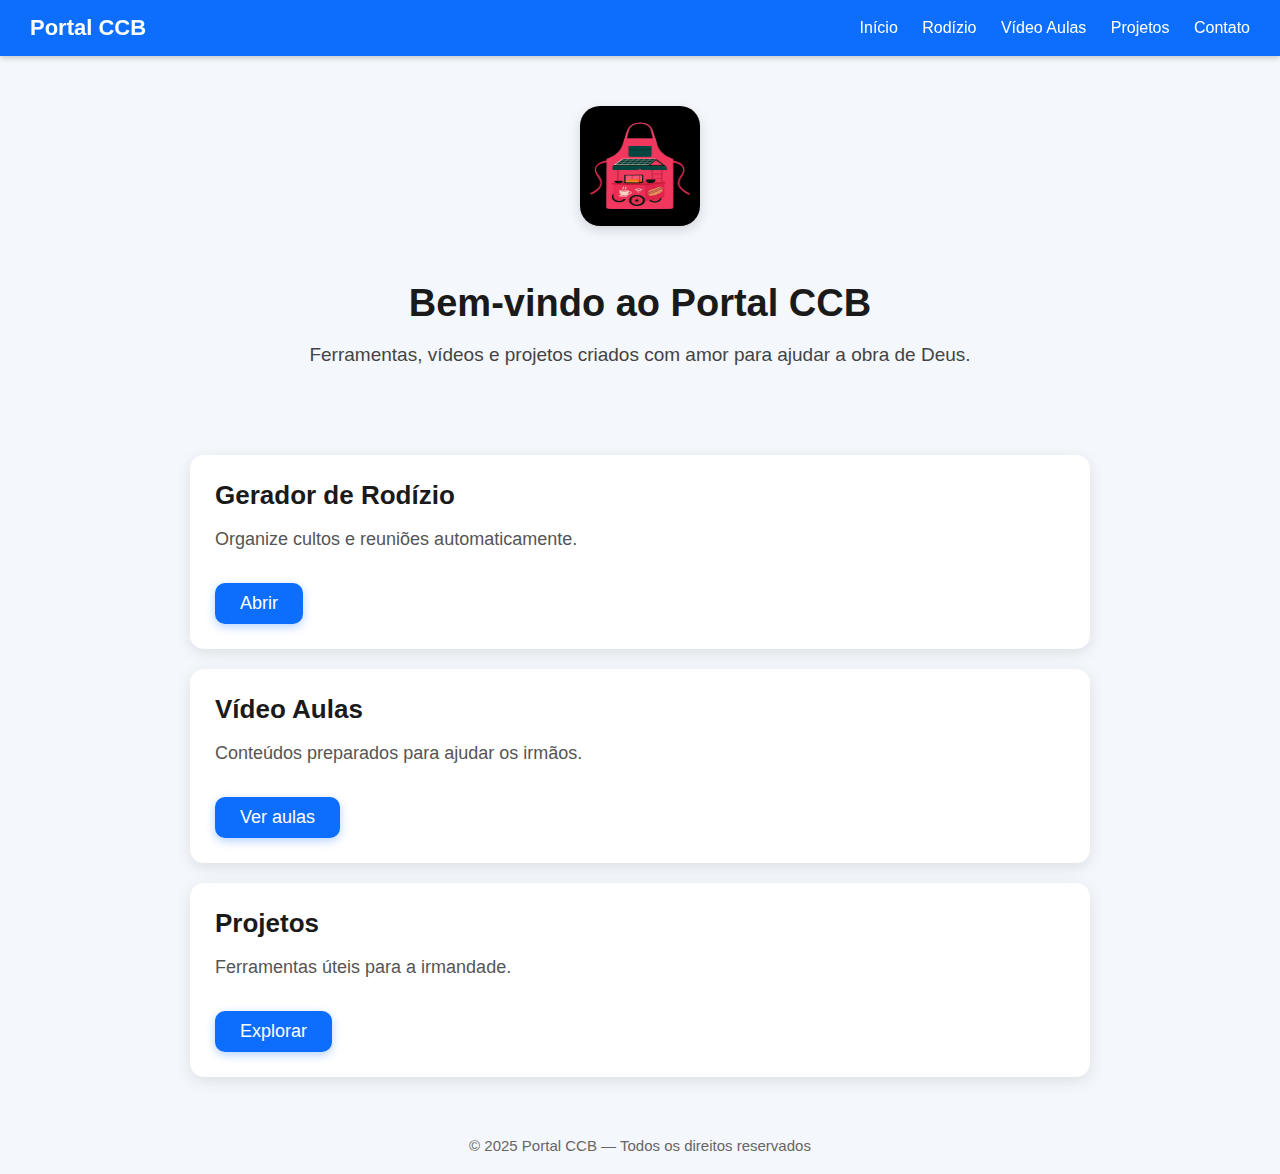
<file: index.html>
<!DOCTYPE html>
<html lang="pt-BR">
<head>
    <meta charset="UTF-8">
    <meta name="viewport" content="width=device-width, initial-scale=1.0">
    <title>Portal CCB</title>

    <style>
        body {
            margin: 0;
            font-family: 'Segoe UI', Tahoma, sans-serif;
            background: #f4f7fb;
            color: #1a1a1a;
        }

        /* NAVBAR */
        header {
            background: #0d6efd;
            color: white;
            padding: 15px 30px;
            display: flex;
            justify-content: space-between;
            align-items: center;
            position: sticky;
            top: 0;
            z-index: 100;
            box-shadow: 0 2px 6px rgba(0,0,0,0.2);
        }

        header h1 {
            margin: 0;
            font-size: 22px;
            font-weight: 600;
        }

        nav a {
            margin-left: 20px;
            color: white;
            text-decoration: none;
            font-size: 16px;
            font-weight: 500;
        }

        nav a:hover {
            opacity: 0.8;
        }

        /* HERO */
        .hero {
            text-align: center;
            padding: 50px 20px;
        }

        .hero img {
            width: 120px;
            height: 120px;
            border-radius: 20px;
            margin-bottom: 20px;
            box-shadow: 0 4px 12px rgba(0,0,0,0.15);
        }

        .hero h2 {
            font-size: 38px;
            margin-bottom: 10px;
        }

        .hero p {
            font-size: 19px;
            color: #444;
        }

        /* CARDS */
        .card {
            background: white;
            margin: 20px auto;
            padding: 25px;
            border-radius: 14px;
            width: 90%;
            max-width: 850px;
            box-shadow: 0 4px 15px rgba(0,0,0,0.1);
        }

        .card h3 {
            margin: 0 0 10px 0;
            font-size: 26px;
        }

        .card p {
            font-size: 18px;
            color: #555;
        }

        .card a {
            display: inline-block;
            margin-top: 15px;
            font-size: 18px;
            background: #0d6efd;
            color: white;
            padding: 10px 25px;
            border-radius: 10px;
            text-decoration: none;
            box-shadow: 0 3px 10px rgba(13,110,253,0.3);
        }

        .card a:hover {
            background: #0b5ed7;
        }

        /* FOOTER */
        footer {
            margin-top: 40px;
            text-align: center;
            padding: 20px;
            font-size: 15px;
            color: #666;
        }
    </style>
</head>

<body>

<header>
    <h1>Portal CCB</h1>
    <nav>
        <a href="index.html">Início</a>
        <a href="rodizio.html">Rodízio</a>
        <a href="videoaulas.html">Vídeo Aulas</a>
        <a href="projetos.html">Projetos</a>
        <a href="contato.html">Contato</a>
    </nav>
</header>

<div class="hero">

    <!-- FOTO AQUI -->
    <img src="foto.png" alt="Logo do Portal">

    <h2>Bem-vindo ao Portal CCB</h2>
    <p>Ferramentas, vídeos e projetos criados com amor para ajudar a obra de Deus.</p>
</div>

<div class="card">
    <h3>Gerador de Rodízio</h3>
    <p>Organize cultos e reuniões automaticamente.</p>
    <a href="rodizio.html">Abrir</a>
</div>

<div class="card">
    <h3>Vídeo Aulas</h3>
    <p>Conteúdos preparados para ajudar os irmãos.</p>
    <a href="videoaulas.html">Ver aulas</a>
</div>

<div class="card">
    <h3>Projetos</h3>
    <p>Ferramentas úteis para a irmandade.</p>
    <a href="projetos.html">Explorar</a>
</div>

<footer>
    © 2025 Portal CCB — Todos os direitos reservados
</footer>

</body>
</html>
</file>
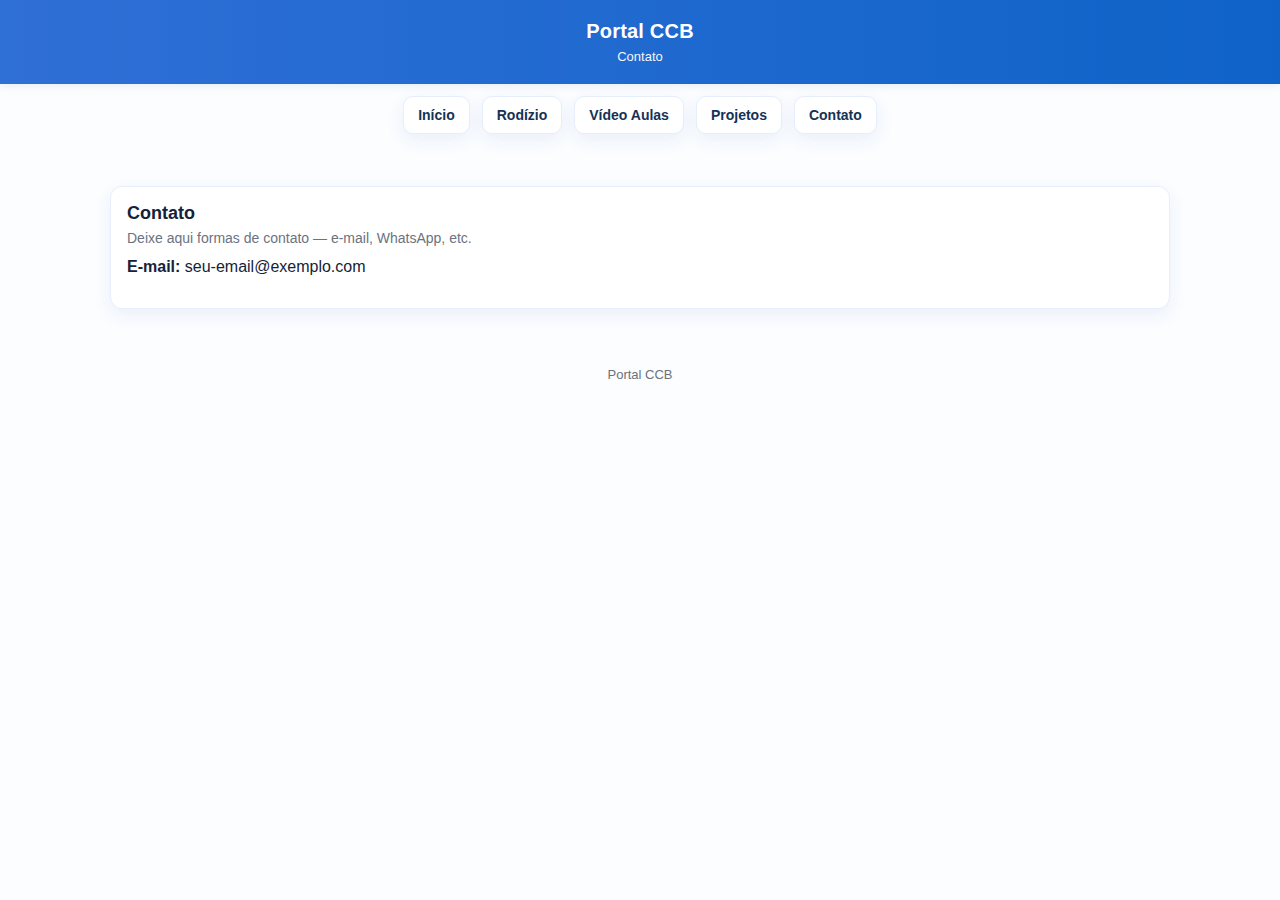
<file: contato.html>
<!doctype html>
<html lang="pt-BR">
<head><meta charset="utf-8"/><meta name="viewport" content="width=device-width,initial-scale=1"/><title>Contato — Portal CCB</title><link rel="stylesheet" href="style.css"></head>
<body>
<header class="header"><h1>Portal CCB</h1><p>Contato</p></header>
<nav class="nav"><a href="index.html">Início</a><a href="rodizio.html">Rodízio</a><a href="videoaulas.html">Vídeo Aulas</a><a href="projetos.html">Projetos</a><a href="contato.html">Contato</a></nav>
<main class="container">
  <div class="card">
    <div class="huge">Contato</div>
    <div class="muted">Deixe aqui formas de contato — e-mail, WhatsApp, etc.</div>
    <p style="margin-top:12px"><strong>E-mail:</strong> seu-email@exemplo.com</p>
  </div>
</main>
<footer class="footer">Portal CCB</footer>
</body>
</html>
</file>
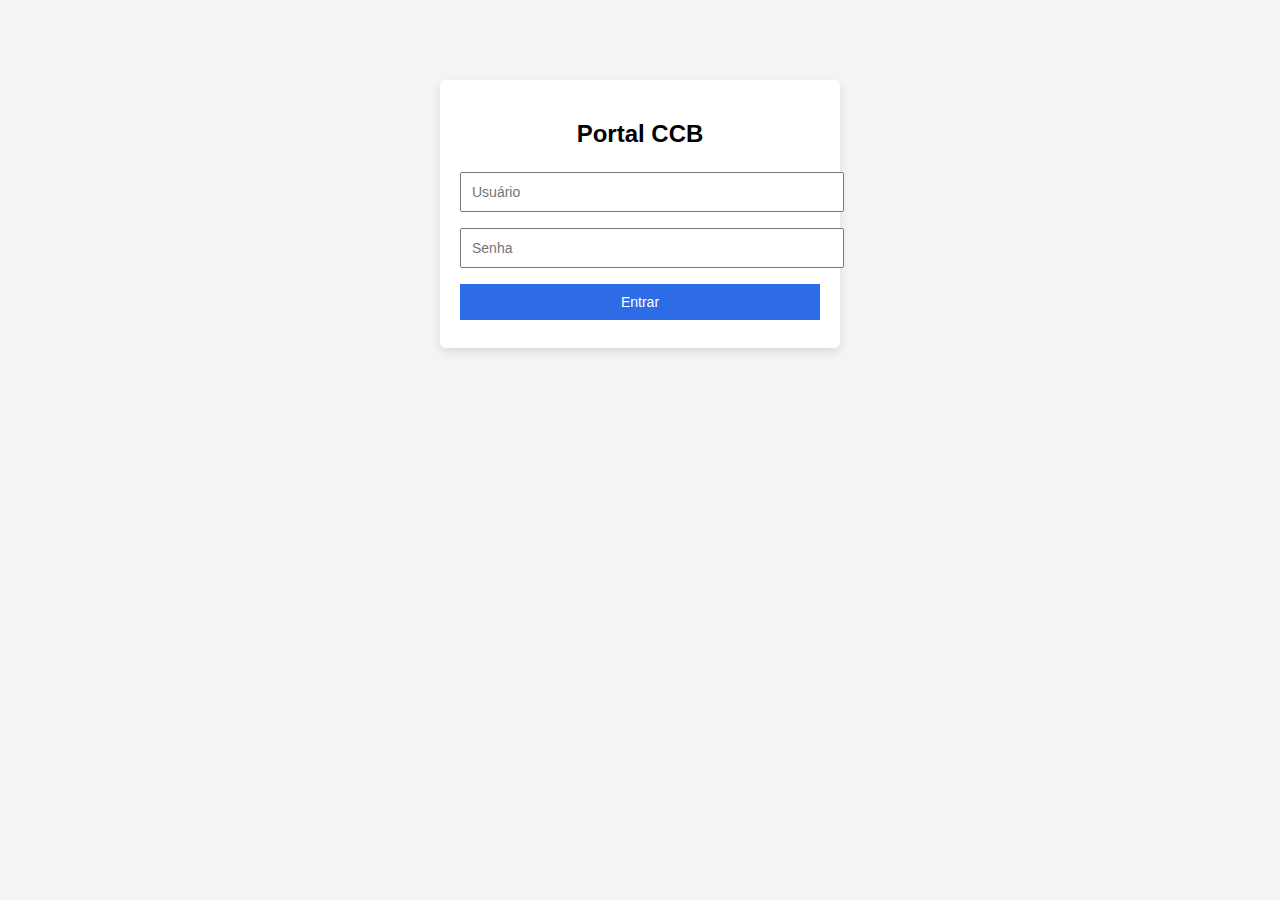
<file: login.html>
<!DOCTYPE html>
<html lang="pt-BR">
<head>
<meta charset="utf-8" />
<meta name="viewport" content="width=device-width, initial-scale=1" />
<title>Portal CCB — Login</title>
<style>
  body{font-family:Arial,sans-serif;background:#f4f4f4;margin:0}
  .box{max-width:360px;margin:80px auto;padding:20px;background:#fff;border-radius:6px;box-shadow:0 4px 10px rgba(0,0,0,.1)}
  h2{text-align:center;margin-bottom:16px}
  input,button{width:100%;padding:10px;margin:8px 0;font-size:14px}
  button{background:#2e6be6;color:#fff;border:none;cursor:pointer}
  .err{color:#c62828;text-align:center;display:none}
</style>
</head>
<body>
<div class="box">
  <h2>Portal CCB</h2>
  <input id="user" placeholder="Usuário" />
  <input id="pass" type="password" placeholder="Senha" />
  <button onclick="login()">Entrar</button>
  <div id="err" class="err">Usuário ou senha inválidos</div>
</div>
<script>
  const USERS = {
    admin: { pass: 'admin123', role: 'admin' },
    leitor: { pass: '1234', role: 'leitor' }
  };
  function login(){
    const u = user.value.trim();
    const p = pass.value.trim();
    if(USERS[u] && USERS[u].pass === p){
      localStorage.setItem('portalUser', JSON.stringify({name:u, role:USERS[u].role}));
      window.location.href = 'rodizio.html';
    } else {
      err.style.display = 'block';
    }
  }
</script>
</body>
</html>
</file>
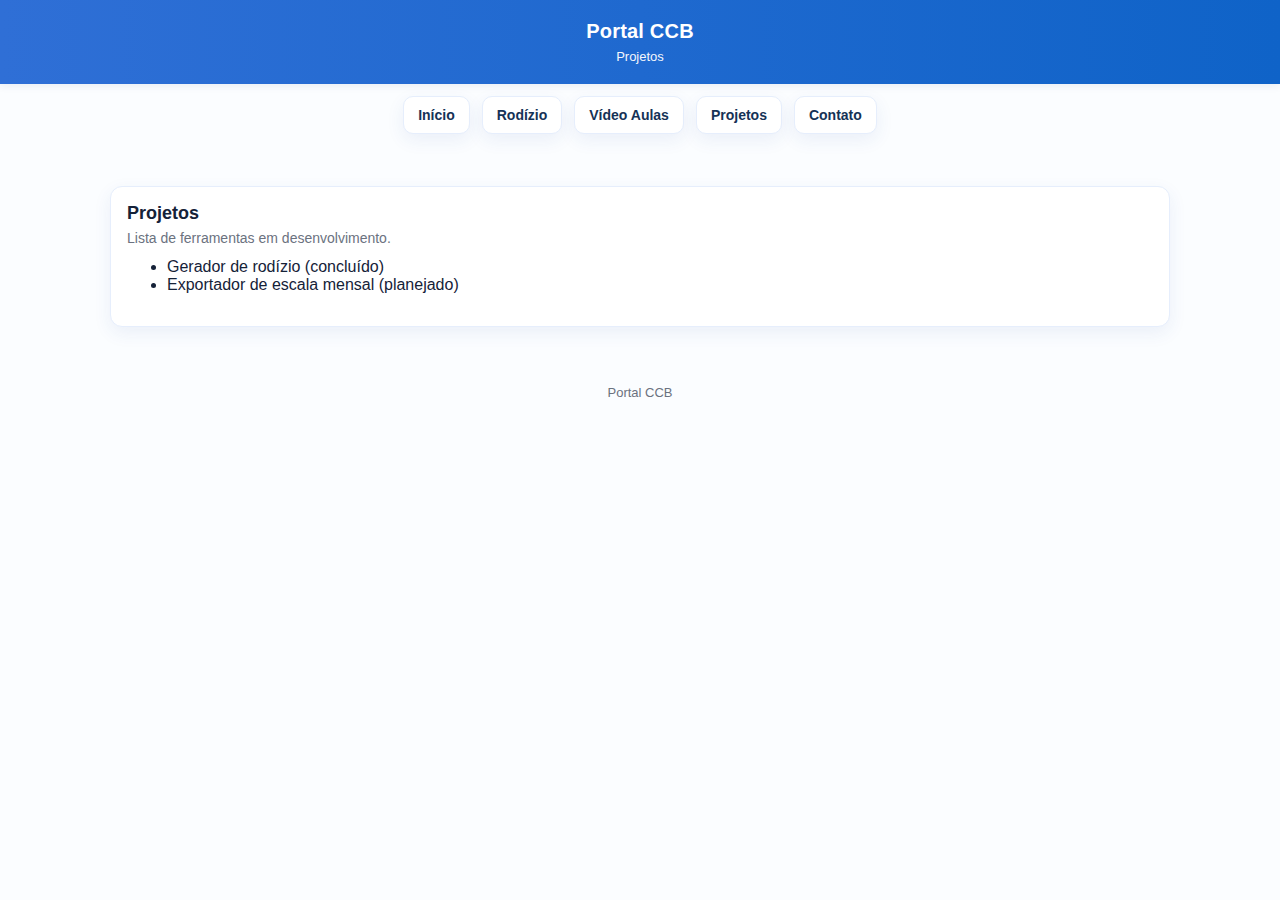
<file: projetos.html>
<!doctype html>
<html lang="pt-BR">
<head><meta charset="utf-8"/><meta name="viewport" content="width=device-width,initial-scale=1"/><title>Projetos — Portal CCB</title><link rel="stylesheet" href="style.css"></head>
<body>
<header class="header"><h1>Portal CCB</h1><p>Projetos</p></header>
<nav class="nav"><a href="index.html">Início</a><a href="rodizio.html">Rodízio</a><a href="videoaulas.html">Vídeo Aulas</a><a href="projetos.html">Projetos</a><a href="contato.html">Contato</a></nav>
<main class="container">
  <div class="card"><div class="huge">Projetos</div><div class="muted">Lista de ferramentas em desenvolvimento.</div>
  <ul style="margin-top:10px">
    <li>Gerador de rodízio (concluído)</li>
    <li>Exportador de escala mensal (planejado)</li>
  </ul>
  </div>
</main>
<footer class="footer">Portal CCB</footer>
</body>
</html>
</file>
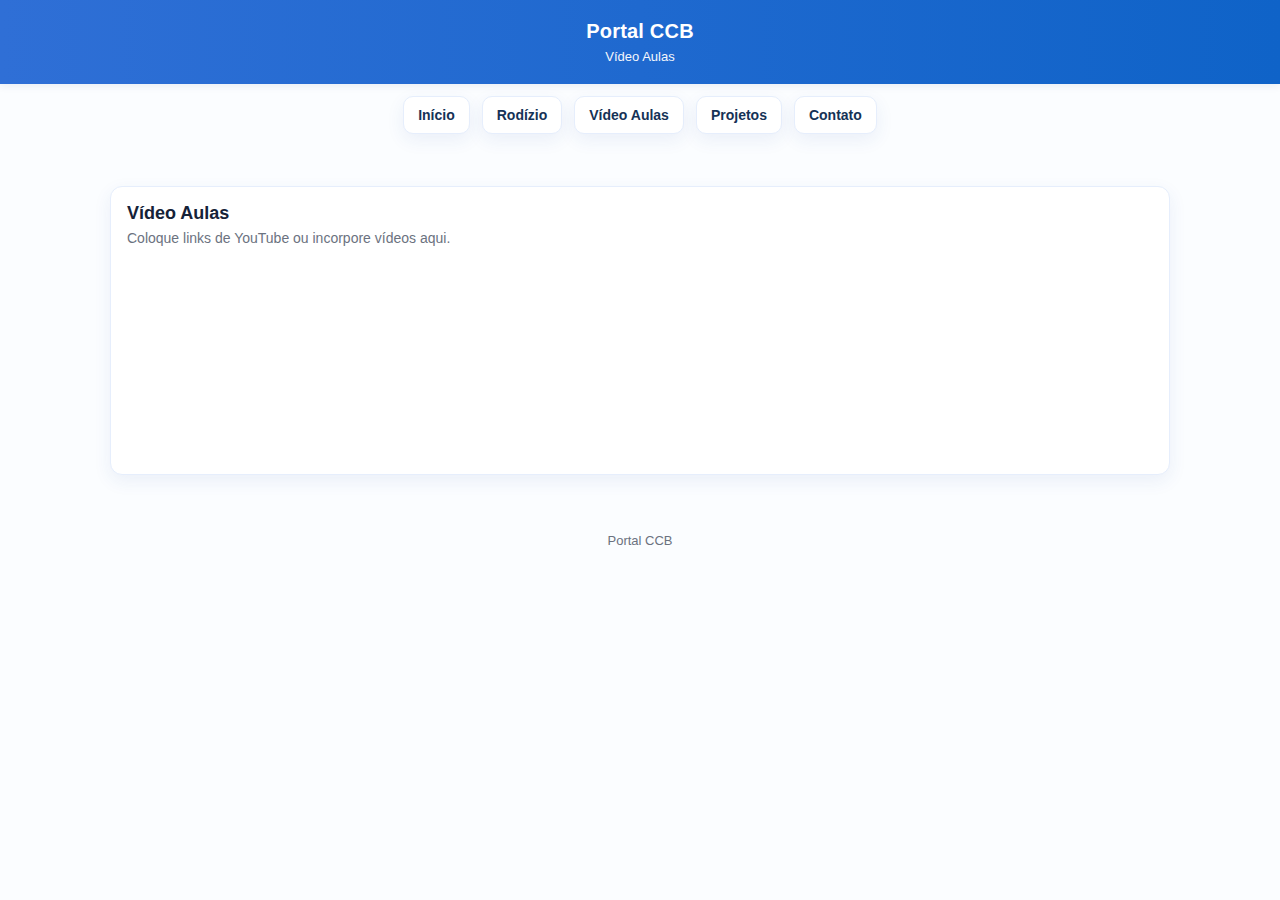
<file: videoaulas.html>
<!doctype html>
<html lang="pt-BR">
<head><meta charset="utf-8"/><meta name="viewport" content="width=device-width,initial-scale=1"/><title>Vídeo Aulas — Portal CCB</title><link rel="stylesheet" href="style.css"></head>
<body>
<header class="header"><h1>Portal CCB</h1><p>Vídeo Aulas</p></header>
<nav class="nav"><a href="index.html">Início</a><a href="rodizio.html">Rodízio</a><a href="videoaulas.html">Vídeo Aulas</a><a href="projetos.html">Projetos</a><a href="contato.html">Contato</a></nav>
<main class="container"><div class="card"><div class="huge">Vídeo Aulas</div><div class="muted">Coloque links de YouTube ou incorpore vídeos aqui.</div>
<!-- exemplo: incorporar 2 vídeos -->
<div style="display:grid;grid-template-columns:1fr 1fr;gap:12px;margin-top:12px">
  <iframe width="100%" height="200" src="https://www.youtube.com/embed/VIDEO_ID" frameborder="0" allowfullscreen></iframe>
  <iframe width="100%" height="200" src="https://www.youtube.com/embed/VIDEO_ID" frameborder="0" allowfullscreen></iframe>
</div>
</div></main>
<footer class="footer">Portal CCB</footer>
</body>
</html>
</file>
<file: style.css>
:root{
  --bg:#fbfdff;
  --card:#ffffff;
  --muted:#6b7280;
  --accent:#2f6fd6;
  --accent-2:#0f63c8;
  --border:#e6eefc;
  --radius:12px;
  --shadow: 0 6px 18px rgba(38,78,162,0.08);
}

*{box-sizing:border-box}
body{
  margin:0;
  font-family:Inter, "Segoe UI", Roboto, Arial, sans-serif;
  background:var(--bg);
  color:#152238;
  -webkit-font-smoothing:antialiased;
}

.header{
  background:linear-gradient(90deg,var(--accent),var(--accent-2));
  color:#fff;
  padding:20px 16px;
  text-align:center;
  box-shadow:0 2px 8px rgba(18,52,99,0.08);
}
.header h1{margin:0;font-size:20px;letter-spacing:0.2px}
.header p{margin:6px 0 0;font-size:13px;opacity:0.95}

.nav{
  display:flex;
  justify-content:center;
  gap:12px;
  padding:12px;
  background:transparent;
}
.nav a{
  text-decoration:none;
  color:#153256;
  background:var(--card);
  padding:10px 14px;
  border-radius:10px;
  border:1px solid var(--border);
  font-weight:600;
  font-size:14px;
  box-shadow:var(--shadow);
}
.nav a:hover{transform:translateY(-2px); transition:all .12s ease}

.container{
  max-width:1100px;
  margin:20px auto;
  padding:20px;
}

.grid{
  display:grid;
  grid-template-columns:1fr 380px;
  gap:18px;
}
@media(max-width:980px){ .grid{grid-template-columns:1fr} }

.card{
  background:var(--card);
  border-radius:var(--radius);
  padding:16px;
  border:1px solid var(--border);
  box-shadow:var(--shadow);
}

.huge { font-size:18px; font-weight:700; margin-bottom:6px; }
.muted { color:var(--muted); font-size:14px; margin-bottom:12px; }

.controls{ display:flex; gap:10px; flex-wrap:wrap; align-items:center; margin-bottom:12px; }
.controls input[type="month"], .controls button { padding:10px 12px; border-radius:8px; border:1px solid var(--border); font-size:14px; }
.btn-primary{ background:var(--accent); color:#fff; border:none; cursor:pointer; }
.btn-pdf{ background:#c62828; color:#fff; border:none; cursor:pointer; }
textarea.oper{ width:100%; min-height:90px; padding:10px; border-radius:8px; border:1px solid var(--border); font-size:14px; resize:vertical; }

.table-sheet{ width:100%; border-collapse:collapse; margin-top:12px; font-size:14px; }
.table-sheet th, .table-sheet td{ border:1px solid #e6eefc; padding:10px; text-align:left; }
.table-sheet th{ background:#f3f7ff; font-weight:700; }

.title-bar{ padding:8px 10px; background:#f4f8ff; border-radius:8px; font-weight:700; margin-top:12px; border:1px solid var(--border); }

.footer{ text-align:center; color:var(--muted); padding:18px 0; font-size:13px; margin-top:20px; }
</file>
